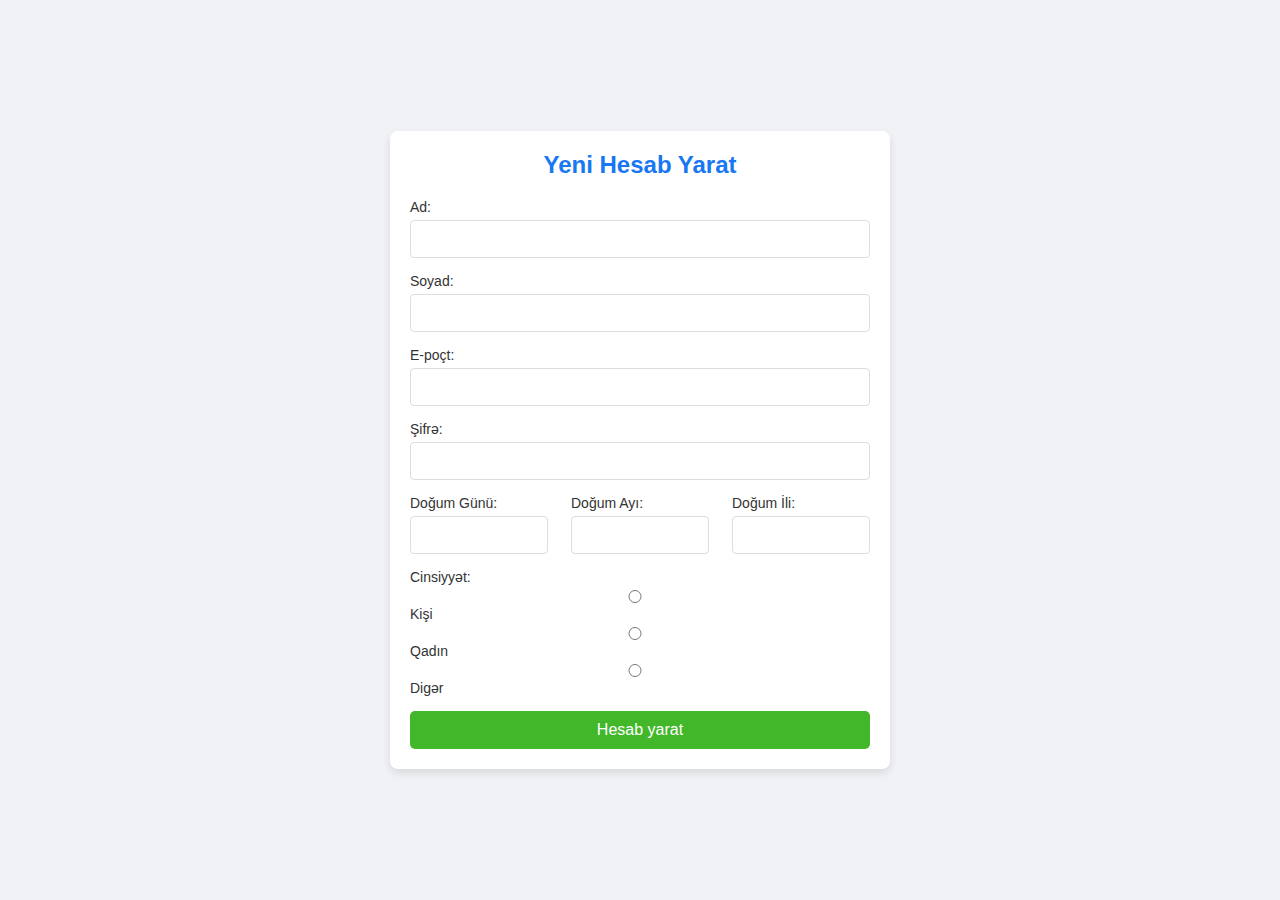
<file: htask-3 (form)/index.html>
<!DOCTYPE html>
<html lang="en">

<head>
    <meta charset="UTF-8">
    <meta name="viewport" content="width=device-width, initial-scale=1.0">
    <title>Document</title>
    <link rel="stylesheet" href="./assets/css/style.css">
</head>

<body>

    <div class="form-container">
        <div class="form-header">
            <h2>Yeni Hesab Yarat</h2>
        </div>

        <form id="signup-form">
            <div class="input-group">
                <label for="ad">Ad:</label>
                <input type="text" id="ad" name="ad" required>
            </div>

            <div class="input-group">
                <label for="soyad">Soyad:</label>
                <input type="text" id="soyad" name="soyad" required>
            </div>

            <div class="input-group">
                <label for="email">E-poçt:</label>
                <input type="email" id="email" name="email" required>
            </div>

            <div class="input-group">
                <label for="sifre">Şifrə:</label>
                <input type="password" id="sifre" name="sifre" required>
            </div>

            <div class="dob-cinsiyet">
                <div class="input-group">
                    <label for="gün">Doğum Günü:</label>
                    <input type="number" id="gün" name="gün" min="1" max="31" required>
                </div>

                <div class="input-group">
                    <label for="ay">Doğum Ayı:</label>
                    <input type="number" id="ay" name="ay" min="1" max="12" required>
                </div>

                <div class="input-group">
                    <label for="il">Doğum İli:</label>
                    <input type="number" id="il" name="il" min="1900" max="2100" required>
                </div>
            </div>

            <div class="input-group">
                <label for="cinsiyet">Cinsiyyət:</label>
                <div class="gender-options">
                    <label><input type="radio" name="cinsiyet" value="erkek"> Kişi</label>
                    <label><input type="radio" name="cinsiyet" value="qadin"> Qadın</label>
                    <label><input type="radio" name="cinsiyet" value="digar"> Digər</label>
                </div>
            </div>

            <div class="submit-button">
                <button type="submit">Hesab yarat</button>
            </div>
        </form>
    </div>

    <script src="./assets/js/main.js"></script>
</body>

</html>
</file>
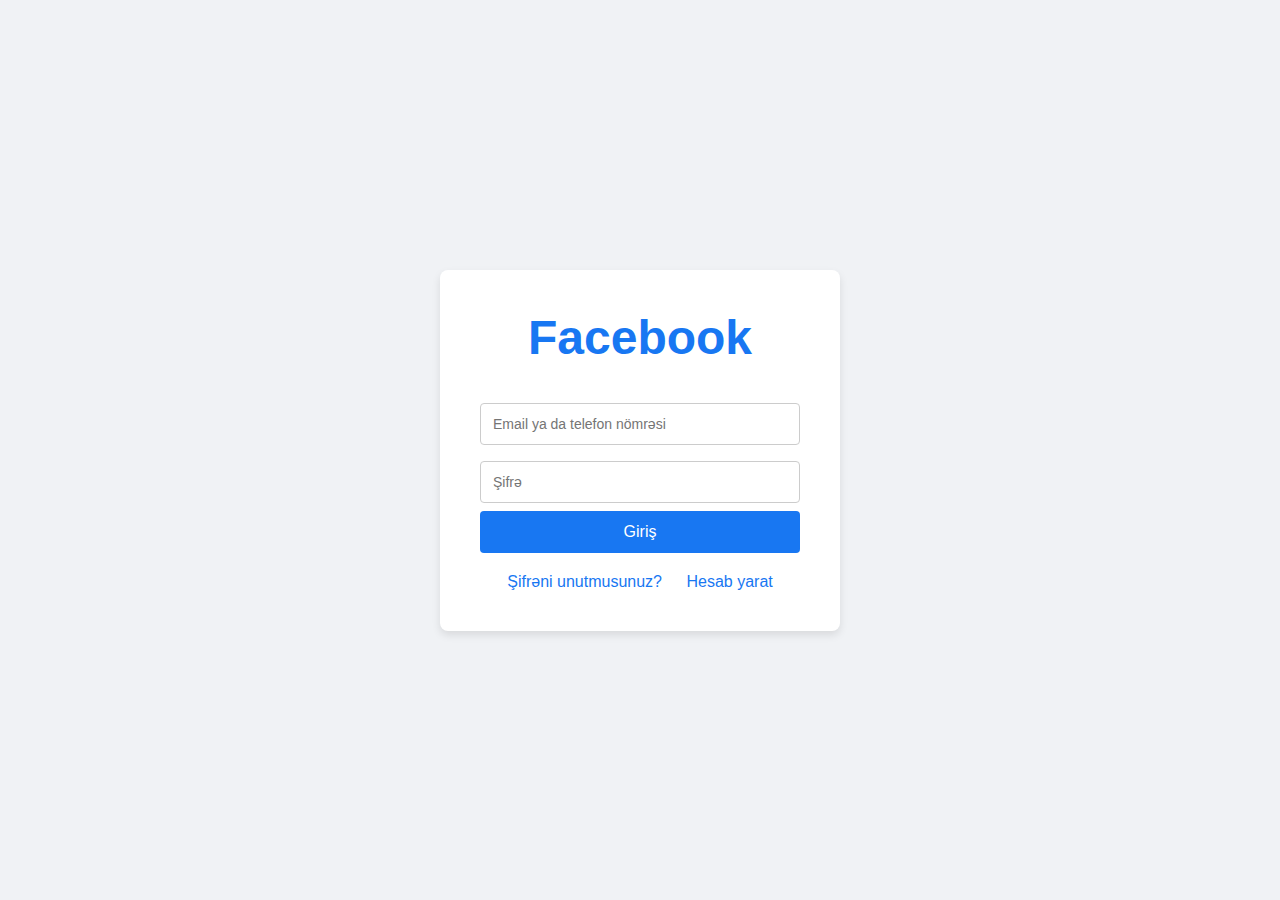
<file: htask-3 (form)/assets/pages/index-2.html>
<!DOCTYPE html>
<html lang="en">
<head>
    <meta charset="UTF-8">
    <meta name="viewport" content="width=device-width, initial-scale=1.0">
    <title>Facebook Giriş Səhifəsi</title>
    <link rel="stylesheet" href="../css/style-2.css">
</head>
<body>
    <div class="container">
        <div class="left-side">
            <h1>Facebook</h1>
            <form action="#" method="POST" class="login-form">
                <input type="text" placeholder="Email ya da telefon nömrəsi" class="input-field" required>
                <input type="password" placeholder="Şifrə" class="input-field" required>
                <button type="submit" class="login-btn">Giriş</button>
            </form>
            <div class="links">
                <a href="#">Şifrəni unutmusunuz?</a>
                <a href="/index.html">Hesab yarat</a>
            </div>
        </div>      
    </div>
</body>
</html>
</file>
<file: htask-3 (form)/assets/css/style.css>
* {
    margin: 0;
    padding: 0;
    box-sizing: border-box;
}

body {
    font-family: Arial, sans-serif;
    background-color: #f0f2f5;
    display: flex;
    justify-content: center;
    align-items: center;
    height: 100vh;
}

.form-container {
    background-color: #fff;
    padding: 20px;
    border-radius: 8px;
    box-shadow: 0 4px 8px rgba(0, 0, 0, 0.1);
    width: 100%;
    max-width: 500px;
}

.form-header {
    text-align: center;
    margin-bottom: 20px;
}

.form-header h2 {
    font-size: 24px;
    color: #1877f2;
}

.form-header p {
    font-size: 14px;
    color: #65676b;
}

.form-header a {
    color: #1877f2;
    text-decoration: none;
}

.input-group {
    margin-bottom: 15px;
}

.input-group label {
    display: block;
    font-size: 14px;
    color: #333;
    margin-bottom: 5px;
}

.input-group input {
    width: 100%;
    padding: 10px;
    font-size: 14px;
    border: 1px solid #ddd;
    border-radius: 4px;
}

.input-group input:focus {
    border-color: #42b72a;
    outline: none;
}

.dob-cinsiyet {
    display: flex;
    justify-content: space-between;
    gap: 10px;
}

.dob-cinsiyet .input-group {
    width: 30%;
}

.gender-options label {
    margin-right: 10px;
}

.submit-button {
    text-align: center;
}

.submit-button button {
    background-color: #42b72a;
    color: white;
    padding: 10px 20px;
    border: none;
    border-radius: 5px;
    font-size: 16px;
    width: 100%;
    cursor: pointer;
}

.submit-button button:hover {
    background-color: #36a420;
}

@media (max-width: 768px) {
    .dob-cinsiyet {
        flex-direction: column;
    }

    .dob-cinsiyet .input-group {
        width: 100%;
    }
}
</file>
<file: htask-3 (form)/assets/css/style-2.css>
* {
    margin: 0;
    padding: 0;
    box-sizing: border-box;
}

body {
    font-family: Arial, sans-serif;
    background-color: #f0f2f5;
}

.container {
    display: flex;
    justify-content: center;
    align-items: center;
    height: 100vh;
    padding: 20px;
}

.left-side {
    flex: 1;
    max-width: 400px;
    background-color: white;
    padding: 40px;
    border-radius: 8px;
    box-shadow: 0 4px 8px rgba(0, 0, 0, 0.1);
}

.left-side h1 {
    font-size: 48px;
    color: #1877f2;
    margin-bottom: 30px;
    text-align: center;
}

.input-field {
    width: 100%;
    padding: 12px;
    margin: 8px 0;
    border: 1px solid #ccc;
    border-radius: 4px;
    font-size: 14px;
}

.login-btn {
    width: 100%;
    padding: 12px;
    background-color: #1877f2;
    color: white;
    border: none;
    border-radius: 4px;
    font-size: 16px;
    cursor: pointer;
}

.login-btn:hover {
    background-color: #166fe5;
}

.links {
    text-align: center;
    margin-top: 20px;
}

.links a {
    color: #1877f2;
    text-decoration: none;
    margin: 0 10px;
}

.links a:hover {
    text-decoration: underline;
}

.right-side {
    flex: 1;
    max-width: 500px;
    background-color: white;
    padding: 40px;
    border-radius: 8px;
    box-shadow: 0 4px 8px rgba(0, 0, 0, 0.1);
    text-align: center;
}

.right-side h2 {
    font-size: 28px;
    color: #333;
}

.right-side p {
    font-size: 16px;
    color: #666;
    margin-top: 10px;
}

.signup-btn {
    width: 100%;
    padding: 12px;
    background-color: #42b72a;
    color: white;
    border: none;
    border-radius: 4px;
    font-size: 16px;
    cursor: pointer;
}

.signup-btn:hover {
    background-color: #36a420;
}
</file>
